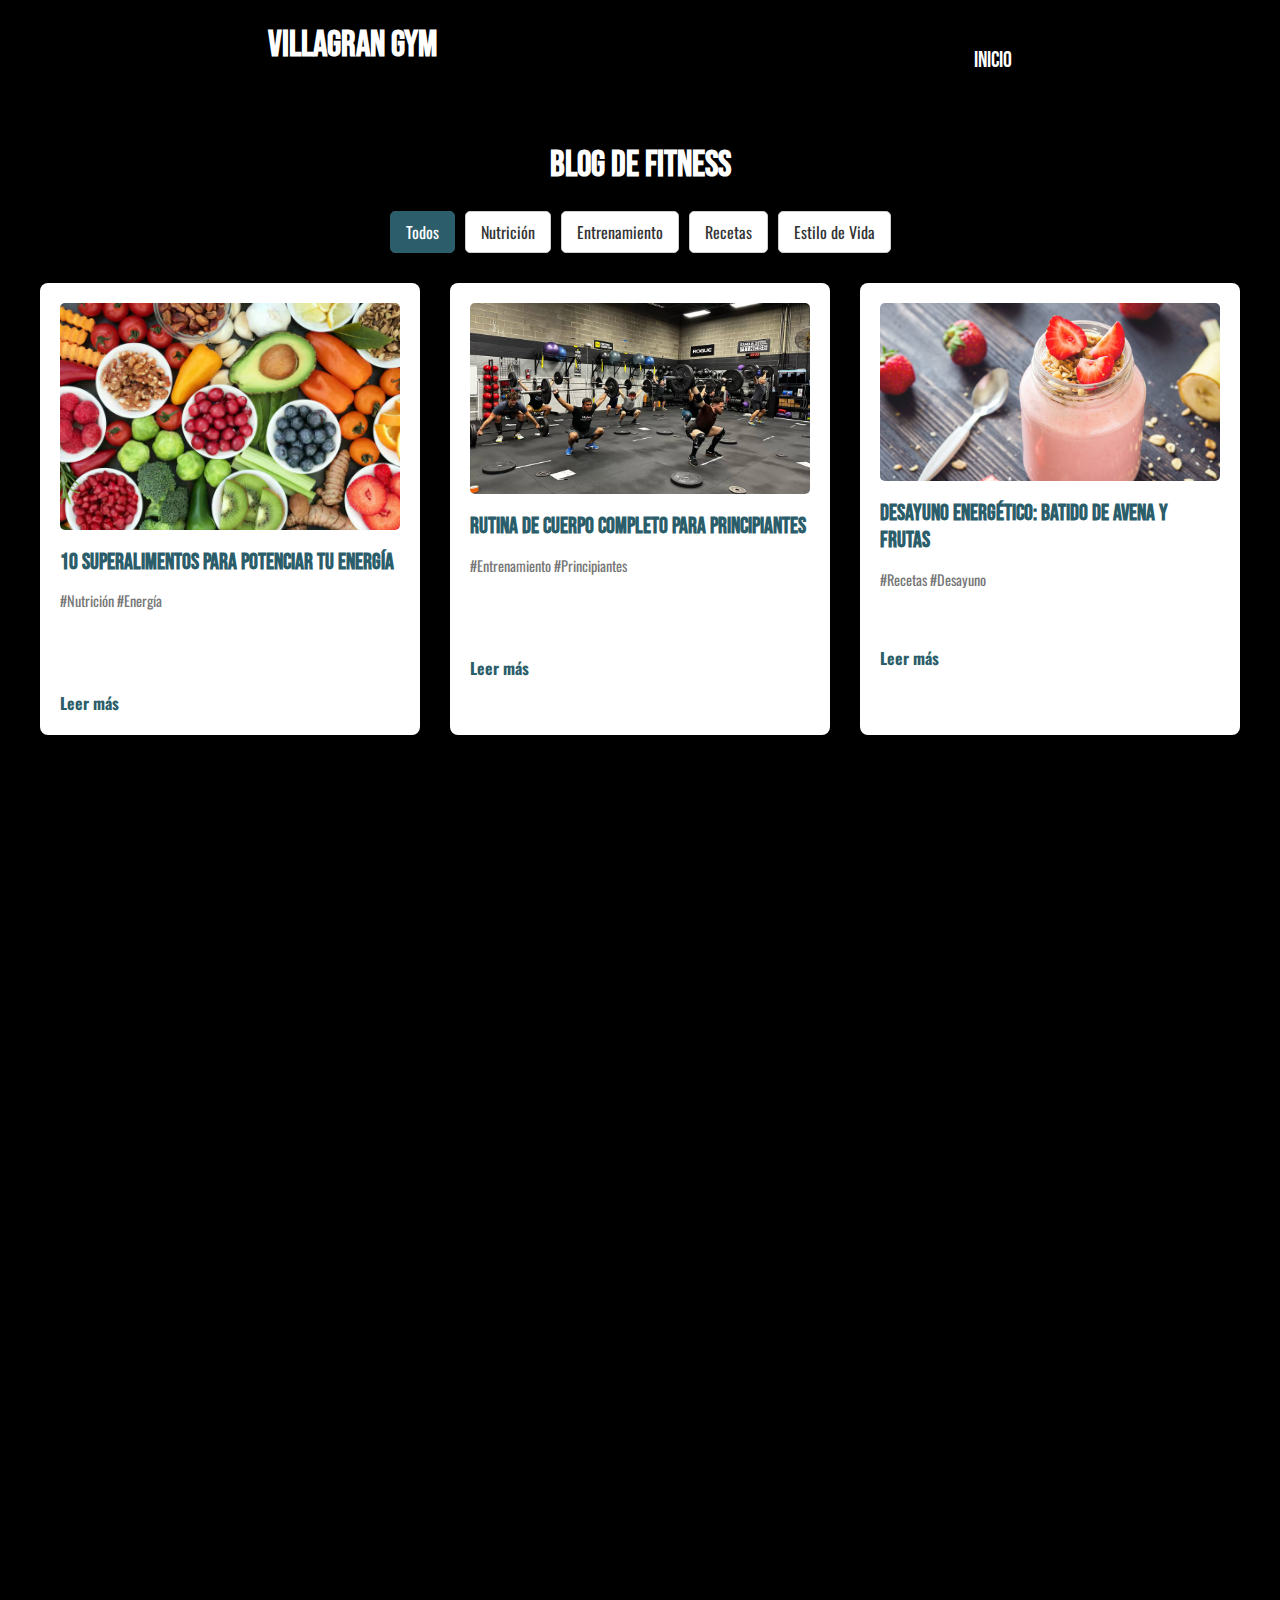
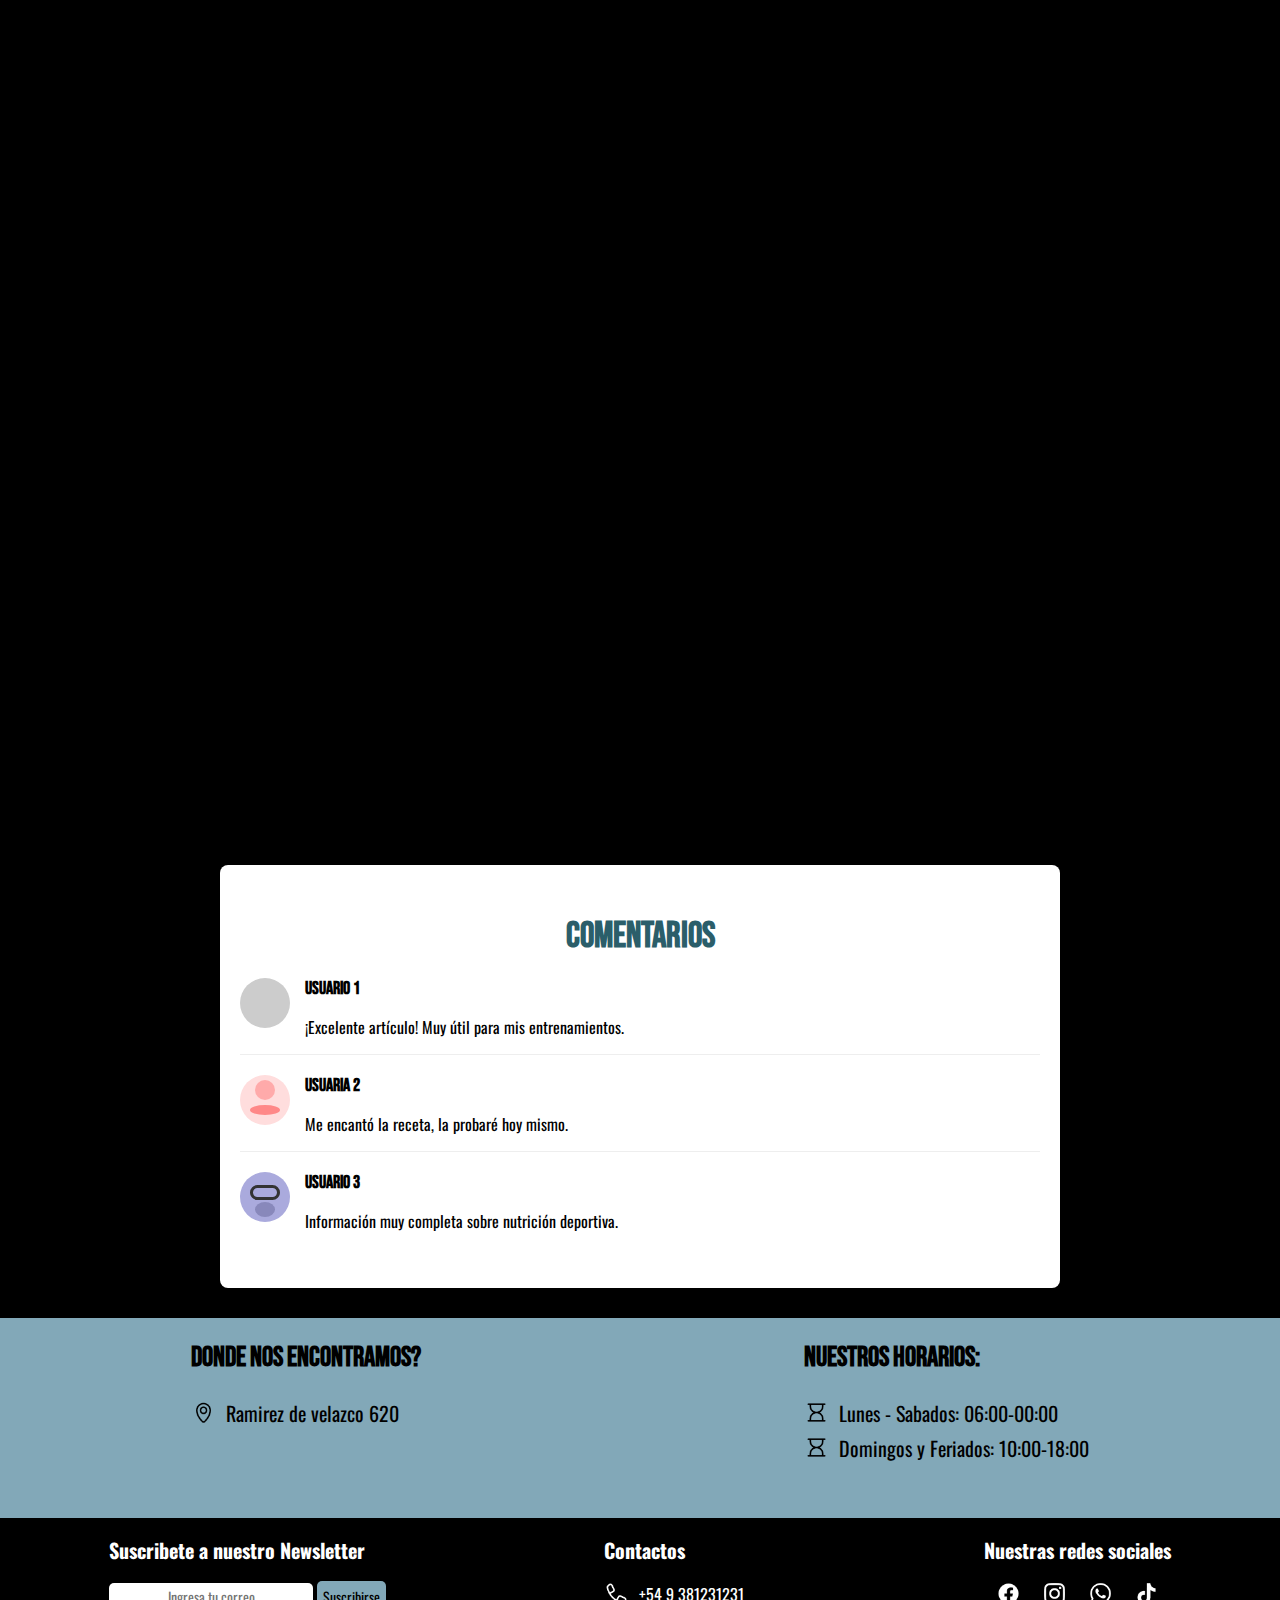
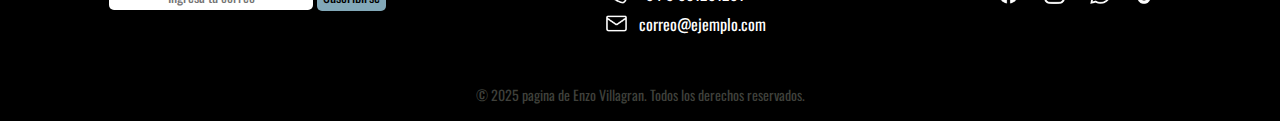
<file: blog.html>
<!DOCTYPE html>
<html lang="es">
    <head>
        <meta charset="UTF-8">
        <meta name="viewport" content="width=device-width, initial-scale=1.0">
        <title>Blog de Fitness</title>
        <link rel="stylesheet" href="resources/css/blog.css">
        <link rel="stylesheet" href="resources/css/variables-y-estandares.css">
        <link rel="preconnect" href="https://fonts.googleapis.com">
        <link rel="preconnect" href="https://fonts.gstatic.com" crossorigin>
        <link href="https://fonts.googleapis.com/css2?family=Bebas+Neue&family=Oswald&display=swap" rel="stylesheet">
        <script src="resources/js/blog.js"></script>
    </head>
    <body>
        
        <header>
            <section class="superior">
                <header>
                    <h1 class="titulo">VILLAGRAN GYM</h1> 
                </header>
                <nav>
                    <a class="subtitulo-menor navegacion" href="index.html">INICIO</a>
                </nav>
            </section>
            <h1 class="titulo">Blog de Fitness</h1>
            <div class="tags-categorias">
                <input type="radio" name="filtro" id="todos" checked>
                <label for="todos" class="minuscula-fuente-variable">Todos</label>

                <input type="radio" name="filtro" id="nutricion">
                <label for="nutricion" class="minuscula-fuente-variable">Nutrición</label>

                <input type="radio" name="filtro" id="entrenamiento">
                <label for="entrenamiento" class="minuscula-fuente-variable">Entrenamiento</label>

                <input type="radio" name="filtro" id="recetas">
                <label for="recetas" class="minuscula-fuente-variable">Recetas</label>

                <input type="radio" name="filtro" id="estilo-vida">
                <label for="estilo-vida" class="minuscula-fuente-variable">Estilo de Vida</label>
            </div>
        </header>
        <main class="blog-grid">
            <article class="articulo nutricion reveal">
                <img src="resources/images/super-alimentos.avif" alt="Consejos de Nutrición">
                <h3 class="subtitulo-menor">10 Superalimentos para Potenciar tu Energía</h3>
                <p class="tag minuscula-fuente-variable">#Nutrición #Energía</p>
                <p class="minuscula-fuente-variable">Descubre los mejores alimentos para mantenerte activo durante todo el día...</p>
                <a href="#" class="minuscula-fuente-variable">Leer más</a>
            </article>

            <article class="articulo entrenamiento reveal">
                <img src="resources/images/crossfit.webp" alt="Rutina de Entrenamiento">
                <h3 class="subtitulo-menor">Rutina de Cuerpo Completo para Principiantes</h3>
                <p class="tag minuscula-fuente-variable">#Entrenamiento #Principiantes</p>
                <p class="minuscula-fuente-variable">Una guía sencilla para comenzar tu viaje fitness con ejercicios efectivos...</p>
                <a href="#" class="minuscula-fuente-variable">Leer más</a>
            </article>

            <article class="articulo recetas reveal">
                <img src="resources/images/batido-avena.jpg" alt="Receta Saludable">
                <h3 class="subtitulo-menor">Desayuno Energético: Batido de Avena y Frutas</h3>
                <p class="tag minuscula-fuente-variable">#Recetas #Desayuno</p>
                <p class="minuscula-fuente-variable">Prepara un batido delicioso y nutritivo en solo minutos...</p>
                <a href="#" class="minuscula-fuente-variable">Leer más</a>
            </article>

            <article class="articulo estilo-vida reveal">
                <img src="resources/images/habitos-de-vida-saludable.jpg" alt="Consejos de Estilo de Vida">
                <h3 class="subtitulo-menor">5 Hábitos para un Estilo de Vida Saludable y Activo</h3>
                <p class="tag minuscula-fuente-variable">#EstiloDeVida #Salud</p>
                <p class="minuscula-fuente-variable">Incorpora estos simples hábitos en tu rutina diaria para mejorar tu bienestar...</p>
                <a href="#" class="minuscula-fuente-variable">Leer más</a>
            </article>

            <article class="articulo nutricion reveal">
                <img src="resources/images/mitos-nutricionales.jpg" alt="Mitos de Nutrición">
                <h3 class="subtitulo-menor">Mitos Comunes sobre la Nutrición Deportiva Desmentidos</h3>
                <p class="tag minuscula-fuente-variable">#Nutrición #Mitos</p>
                <p class="minuscula-fuente-variable">Aclara las confusiones más frecuentes sobre la alimentación para deportistas...</p>
                <a href="#" class="minuscula-fuente-variable">Leer más</a>
            </article>

            <article class="articulo entrenamiento reveal" style="grid-column: span 2;">
                <img src="resources/images/hiit.webp" alt="Entrenamiento Avanzado">
                <h3 class="subtitulo-menor">Entrenamiento de Alta Intensidad para Quemar Grasa</h3>
                <p class="tag minuscula-fuente-variable">#Entrenamiento #HIIT</p>
                <p class="minuscula-fuente-variable">Descubre una rutina HIIT efectiva para maximizar la quema de calorías y mejorar tu condición física...</p>
                <a href="#" class="minuscula-fuente-variable">Leer más</a>
            </article>

            <article class="articulo recetas reveal">
                <img src="resources/images/quinoa-verduras.jpg" alt="Cena Saludable">
                <h3 class="subtitulo-menor">Cena Ligera y Nutritiva: Ensalada de Quinoa y Vegetales</h3>
                <p class="tag minuscula-fuente-variable">#Recetas #Cena</p>
                <p class="minuscula-fuente-variable">Una opción deliciosa y fácil de preparar para una cena saludable...</p>
                <a href="#" class="minuscula-fuente-variable">Leer más</a>
            </article>

            <article class="articulo estilo-vida reveal">
                <img src="resources/images/descanso.jpg" alt="Bienestar Mental">
                <h3 class="subtitulo-menor">La Importancia del Descanso y la Recuperación Mental</h3>
                <p class="tag minuscula-fuente-variable">#EstiloDeVida #Bienestar</p>
                <p class="minuscula-fuente-variable">Aprende cómo el descanso adecuado influye en tu rendimiento físico y mental...</p>
                <a href="#" class="minuscula-fuente-variable">Leer más</a>
            </article>
        </main>
        <section class="comentarios">
            <h2 class="titulo">Comentarios</h2>
            <div class="comentario">
                <div class="avatar"></div>
                <div class="texto-comentario">
                    <h3 class="subtitulo">Usuario 1</h3>
                    <p class="minuscula-fuente-variable">¡Excelente artículo! Muy útil para mis entrenamientos.</p>
                </div>
            </div>
            <div class="comentario">
                <div class="avatar mujer"></div>
                <div class="texto-comentario">
                    <h3 class="subtitulo">Usuaria 2</h3>
                    <p class="minuscula-fuente-variable">Me encantó la receta, la probaré hoy mismo.</p>
                </div>
            </div>
            <div class="comentario">
                <div class="avatar hombre gafas"></div>
                <div class="texto-comentario">
                    <h3 class="subtitulo">Usuario 3</h3>
                    <p class="minuscula-fuente-variable">Información muy completa sobre nutrición deportiva.</p>
                </div>
            </div>
        </section>
        <div class="informacion">
            <div>
                <h2 class="subtitulo">Donde nos encontramos?</h2>
                <ul class="horarios-mapa">
                    <li class="minuscula-fuente-variable subtitulo-mapa"><img src="resources/icons/MapMarker5.png" alt="mapa" style="width: 25px;">Ramirez de velazco 620</li>
                </ul>
            </div>
            <div>
                <h2 class="subtitulo">Nuestros Horarios:</h2>
                <ul class="horarios-mapa">
                    <li class="minuscula-fuente-variable subtitulo-mapa"><img src="resources/icons/Hourglass.png" alt="reloj" style="width: 25px;">Lunes - Sabados: 06:00-00:00</li>
                    <li class="minuscula-fuente-variable subtitulo-mapa"><img src="resources/icons/Hourglass.png" alt="reloj" style="width: 25px;">Domingos y Feriados: 10:00-18:00</li>
                </ul>
            </div>
        </div> 
        <footer class="inferior">
                <div class="footer">
                    <div>
                        <h2 class="minuscula-fuente-variable subtitulo-footer">Suscribete a nuestro Newsletter</h2>
                            <form method="POST">
                                <input class="texto-pequenio" type="email" name="email" placeholder="Ingresa tu correo" required>
                                <button class="texto-pequenio" type="submit">Suscribirse</button>
                            </form>
                    </div>
                    <div>
                        <h2 class="minuscula-fuente-variable subtitulo-footer">Contactos</h2>
                        <ul class="contactos">
                            <li class="texto-normal"><img src="resources/icons/Telephone1.png" alt="telefono" style="width: 25px;">+54 9 381231231</li>
                            <li class="texto-normal"><img src="resources/icons/Envelope1.png" alt="email" style="width: 25px;">correo@ejemplo.com</li>
                        </ul>
                    </div>
                    <div>
                        <h2 class="minuscula-fuente-variable subtitulo-footer">Nuestras redes sociales</h2>
                        <ul class="redes-sociales">
                            <li><a href="#" aria-label="Link para ir a facebook"><img src="resources/icons/Facebook.png" alt="facebook" class="logo-red-social"></a></li>
                            <li><a href="#" aria-label="Link para ir a instagram"><img src="resources/icons/Instagram.png" alt="instagram" class="logo-red-social"></a></li>
                            <li><a href="#" aria-label="Link para ir a whatsapp"><img src="resources/icons/Whatsapp.png" alt="whatsapp" class="logo-red-social"></a></li>
                            <li><a href="#" aria-label="Link para ir a tiktok"><img src="resources/icons/Tiktok.png" alt="tiktok" class="logo-red-social"></a></li>
                        </ul>
                    </div>
                </div>
                <div class="footer-legal">
                    <p class="texto-pequenio">&copy; 2025 pagina de Enzo Villagran. Todos los derechos reservados.</p>
                </div>  
        </footer>
    </body>
</html>
</file>
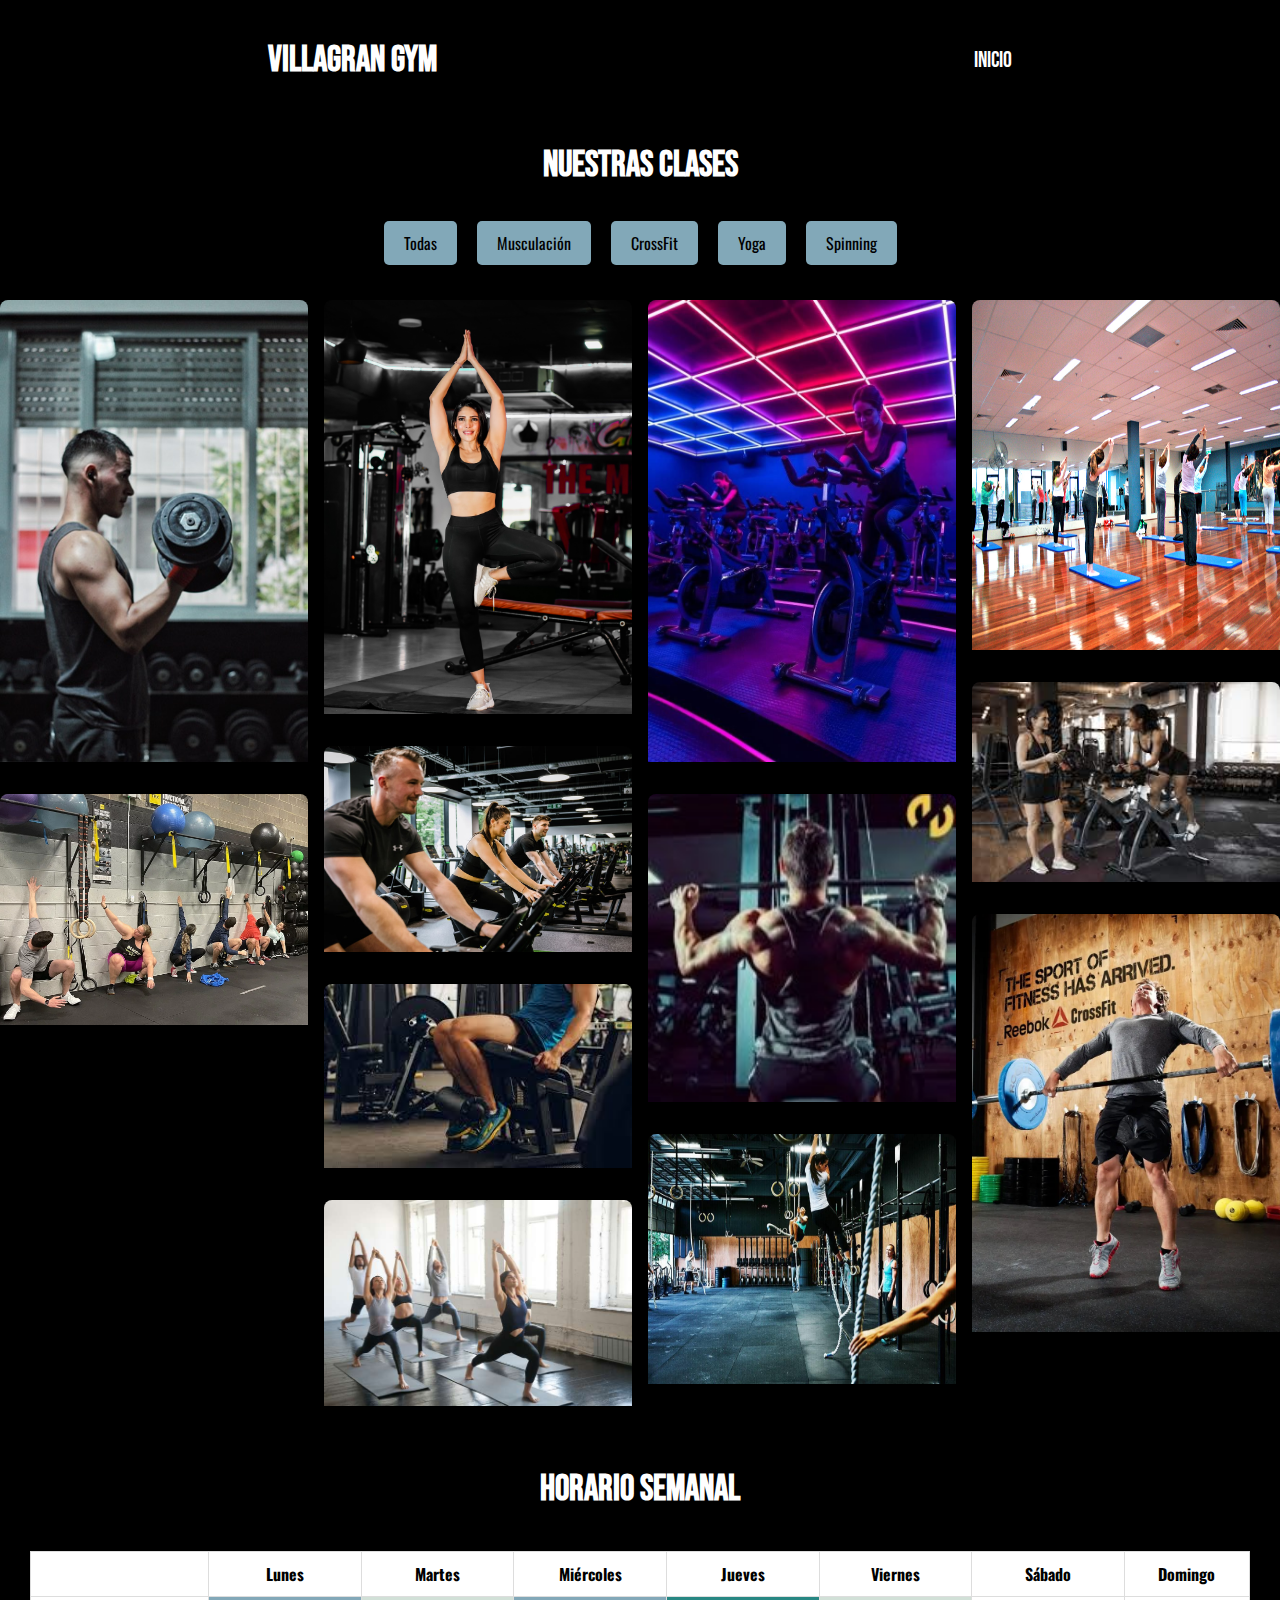
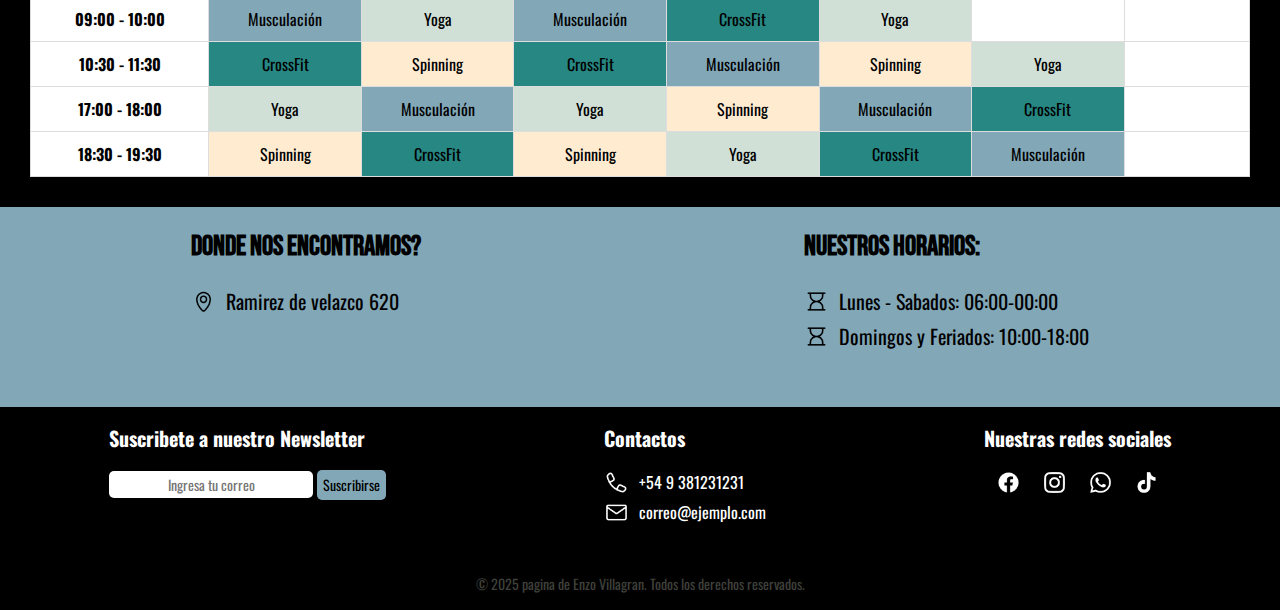
<file: clases.html>
<!DOCTYPE html>
<html lang="es">
<head>
    <meta charset="UTF-8">
    <meta name="viewport" content="width=device-width, initial-scale=1.0">
    <link rel="stylesheet" href="resources/css/clases.css">
    <link rel="stylesheet" href="resources/css/variables-y-estandares.css">
    <link rel="preconnect" href="https://fonts.googleapis.com">
    <link rel="preconnect" href="https://fonts.gstatic.com" crossorigin>
    <link href="https://fonts.googleapis.com/css2?family=Bebas+Neue&family=Oswald&display=swap" rel="stylesheet">
    <title>Clases</title>
</head>
<body>
    <section class="superior">
        <header>
            <h1 class="titulo">VILLAGRAN GYM</h1> 
        </header>
        <nav>
            <a class="subtitulo-menor" href="index.html">INICIO</a>
        </nav>
    </section>
    <section class="principal-clases">
        <main>
            <h1 class="titulo">Nuestras Clases</h1>
            <input type="radio" name="categorias" id="todos" value="todos" checked>
            <input type="radio" name="categorias" id="musculacion" value="musculacion">
            <input type="radio" name="categorias" id="crossfit" value="crossfit">
            <input type="radio" name="categorias" id="yoga" value="yoga">
            <input type="radio" name="categorias" id="spinning" value="spinning">
            
            <div class="container-categoria texto-normal">
                <label for="todos">Todas</label>
                <label for="musculacion">Musculación</label>
                <label for="crossfit">CrossFit</label>    
                <label for="yoga">Yoga</label>
                <label for="spinning">Spinning</label>
            </div>
            <div class="galeria-masonry">
                <div class="clase-card" data-categoria="musculacion">
                    <img src="resources/images/clase-musculacion-1.jpeg" alt="Clase de Musculación">
                    <div class="overlay">
                        <h3 class="subtitulo-menor">Musculación Avanzada</h3>
                        <p class="texto-normal">Enfocada en fuerza y desarrollo muscular.</p>
                    </div>
                </div>
                <div class="clase-card" data-categoria="crossfit">
                    <img src="resources/images/clase-crossfit-1.webp" alt="Clase de CrossFit">
                    <div class="overlay">
                        <h3 class="subtitulo-menor">CrossFit Nivel 1</h3>
                        <p class="texto-normal">Entrenamiento funcional de alta intensidad.</p>
                    </div>
                </div>
                <div class="clase-card" data-categoria="yoga">
                    <img src="resources/images/clase-yoga-1.jpg" alt="Clase de Yoga">
                    <div class="overlay">
                        <h3 class="subtitulo-menor">Hatha Yoga</h3>
                        <p class="texto-normal">Posturas básicas y respiración consciente.</p>
                    </div>
                </div>
                <div class="clase-card" data-categoria="spinning">
                    <img src="resources/images/clase-spinning-1.jpg" alt="Clase de Spinning">
                    <div class="overlay">
                        <h3 class="subtitulo-menor">Spinning Intermedio</h3>
                        <p class="texto-normal">Rutinas dinámicas sobre bicicleta estática.</p>
                    </div>
                </div>
                <div class="clase-card" data-categoria="musculacion">
                    <img src="resources/images/clase-musculacion-2.jpg" alt="Clase de Musculación">
                    <div class="overlay">
                        <h3 class="subtitulo-menor">Técnica de Levantamiento</h3>
                        <p class="texto-normal">Aprendizaje y mejora de la técnica.</p>
                    </div>
                </div>
            
                <div class="clase-card" data-categoria="yoga">
                    <img src="resources/images/clase-yoga-2.jpg" alt="Clase de Yoga">
                    <div class="overlay">
                        <h3 class="subtitulo-menor">Vinyasa Flow</h3>
                        <p class="texto-normal">Secuencias fluidas y dinámicas.</p>
                    </div>
                </div>
                <div class="clase-card" data-categoria="spinning">
                    <img src="resources/images/clase-spinning-2.jpg" alt="Clase de Spinning">
                    <div class="overlay">
                        <h3 class="subtitulo-menor">Spinning Endurance</h3>
                        <p class="texto-normal">Clase enfocada en la resistencia cardiovascular.</p>
                    </div>
                </div>
                <div class="clase-card" data-categoria="musculacion">
                    <img src="resources/images/clase-musculacion-3.jpg" alt="Clase de Musculación" >
                    <div class="overlay">
                        <h3 class="subtitulo-menor">Full Body Muscular</h3>
                        <p class="texto-normal">Entrenamiento completo para todos los grupos musculares.</p>
                    </div>
                </div>
                
                <div class="clase-card" data-categoria="crossfit">
                    <img src="resources/images/clase-crossfit-3.jpg" alt="Clase de CrossFit" style="height: 250px;">
                    <div class="overlay">
                        <h3 class="subtitulo-menor">CrossFit Fundamentos</h3>
                        <p class="texto-normal">Introducción a los movimientos básicos.</p>
                    </div>
                </div>
                <div class="clase-card" data-categoria="yoga">
                    <img src="resources/images/clase-yoga-3.jpg" alt="Clase de Yoga" style="height: 350px;">
                    <div class="overlay">
                        <h3 class="subtitulo-menor">Restorative Yoga</h3>
                        <p class="texto-normal">Posturas suaves para la relajación profunda.</p>
                    </div>
                </div>
                <div class="clase-card" data-categoria="spinning">
                    <img src="resources/images/clase-spinning-3.jpg" alt="Clase de Spinning" style="height: 200px;">
                    <div class="overlay">
                        <h3 class="subtitulo-menor">Spinning HIIT</h3>
                        <p class="texto-normal">Entrenamiento de intervalos de alta intensidad.</p>
                    </div>
                </div>
                <div class="clase-card" data-categoria="crossfit">
                    <img src="resources/images/clase-crossfit-23.jpg" alt="Clase de CrossFit">
                    <div class="overlay">
                        <h3 class="subtitulo-menor">CrossFit Games Prep</h3>
                        <p class="texto-normal">Entrenamiento avanzado para competición.</p>
                    </div>
                </div>
            </div>
        </main>
    </section>
    <section class="horarios">
        <h2 class="titulo">Horario Semanal</h2>
        <div class="tabla-container texto-normal">
            <table>
                <thead>
                    <tr>
                        <th></th>
                        <th>Lunes</th>
                        <th>Martes</th>
                        <th>Miércoles</th>
                        <th>Jueves</th>
                        <th>Viernes</th>
                        <th>Sábado</th>
                        <th>Domingo</th>
                    </tr>
                </thead>
                <tbody>
                    <tr>
                        <th>09:00 - 10:00</th>
                        <td class="musculacion">Musculación</td>
                        <td class="yoga">Yoga</td>
                        <td class="musculacion">Musculación</td>
                        <td class="crossfit">CrossFit</td>
                        <td class="yoga">Yoga</td>
                        <td class="ninguna"></td>
                        <td class="ninguna"></td>
                    </tr>
                    <tr>
                        <th>10:30 - 11:30</th>
                        <td class="crossfit">CrossFit</td>
                        <td class="spinning">Spinning</td>
                        <td class="crossfit">CrossFit</td>
                        <td class="musculacion">Musculación</td>
                        <td class="spinning">Spinning</td>
                        <td class="yoga">Yoga</td>
                        <td class="ninguna"></td>
                    </tr>
                    <tr>
                        <th>17:00 - 18:00</th>
                        <td class="yoga">Yoga</td>
                        <td class="musculacion">Musculación</td>
                        <td class="yoga">Yoga</td>
                        <td class="spinning">Spinning</td>
                        <td class="musculacion">Musculación</td>
                        <td class="crossfit">CrossFit</td>
                        <td class="ninguna"></td>
                    </tr>
                    <tr>
                        <th>18:30 - 19:30</th>
                        <td class="spinning">Spinning</td>
                        <td class="crossfit">CrossFit</td>
                        <td class="spinning">Spinning</td>
                        <td class="yoga">Yoga</td>
                        <td class="crossfit">CrossFit</td>
                        <td class="musculacion">Musculación</td>
                        <td class="ninguna"></td>
                    </tr>
                </tbody>
            </table>
        </div>
    </section>
    <div class="informacion">
        <div>
            <h2 class="subtitulo">Donde nos encontramos?</h2>
            <ul class="horarios-mapa">
                <li class="minuscula-fuente-variable subtitulo-mapa"><img src="resources/icons/MapMarker5.png" alt="mapa" style="width: 25px;">Ramirez de velazco 620</li>
            </ul>
        </div>
        <div>
            <h2 class="subtitulo">Nuestros Horarios:</h2>
            <ul class="horarios-mapa">
                <li class="minuscula-fuente-variable subtitulo-mapa"><img src="resources/icons/Hourglass.png" alt="reloj" style="width: 25px;">Lunes - Sabados: 06:00-00:00</li>
                <li class="minuscula-fuente-variable subtitulo-mapa"><img src="resources/icons/Hourglass.png" alt="reloj" style="width: 25px;">Domingos y Feriados: 10:00-18:00</li>
            </ul>
        </div>
    </div>    
    <section class="inferior">
        <footer class="footer">
            <div>
                <h2 class="minuscula-fuente-variable subtitulo-footer">Suscribete a nuestro Newsletter</h2>
                    <form method="POST">
                        <input class="texto-pequenio" type="email" name="email" placeholder="Ingresa tu correo" required>
                        <button class="texto-pequenio" type="submit">Suscribirse</button>
                    </form>
            </div>
            <div>
                <h2 class="minuscula-fuente-variable subtitulo-footer">Contactos</h2>
                <ul class="contactos">
                    <li class="texto-normal"><img src="resources/icons/Telephone1.png" alt="telefono" style="width: 25px;">+54 9 381231231</li>
                    <li class="texto-normal"><img src="resources/icons/Envelope1.png" alt="email" style="width: 25px;">correo@ejemplo.com</li>
                </ul>
            </div>
            <div>
                <h2 class="minuscula-fuente-variable subtitulo-footer">Nuestras redes sociales</h2>
                <ul class="redes-sociales">
                    <li><a href="#" aria-label="Link para ir a facebook"><img src="resources/icons/Facebook.png" alt="facebook" class="logo-red-social"></a></li>
                    <li><a href="#" aria-label="Link para ir a instagram"><img src="resources/icons/Instagram.png" alt="instagram" class="logo-red-social"></a></li>
                    <li><a href="#" aria-label="Link para ir a whatsapp"><img src="resources/icons/Whatsapp.png" alt="whatsapp" class="logo-red-social"></a></li>
                    <li><a href="#" aria-label="Link para ir a tiktok"><img src="resources/icons/Tiktok.png" alt="tiktok" class="logo-red-social"></a></li>
                </ul>
            </div>
        </footer>
        <div class="footer-legal">
            <p class="texto-pequenio">&copy; 2025 pagina de Enzo Villagran. Todos los derechos reservados.</p>
        </div>  
</section>
</body>
</html>
</file>
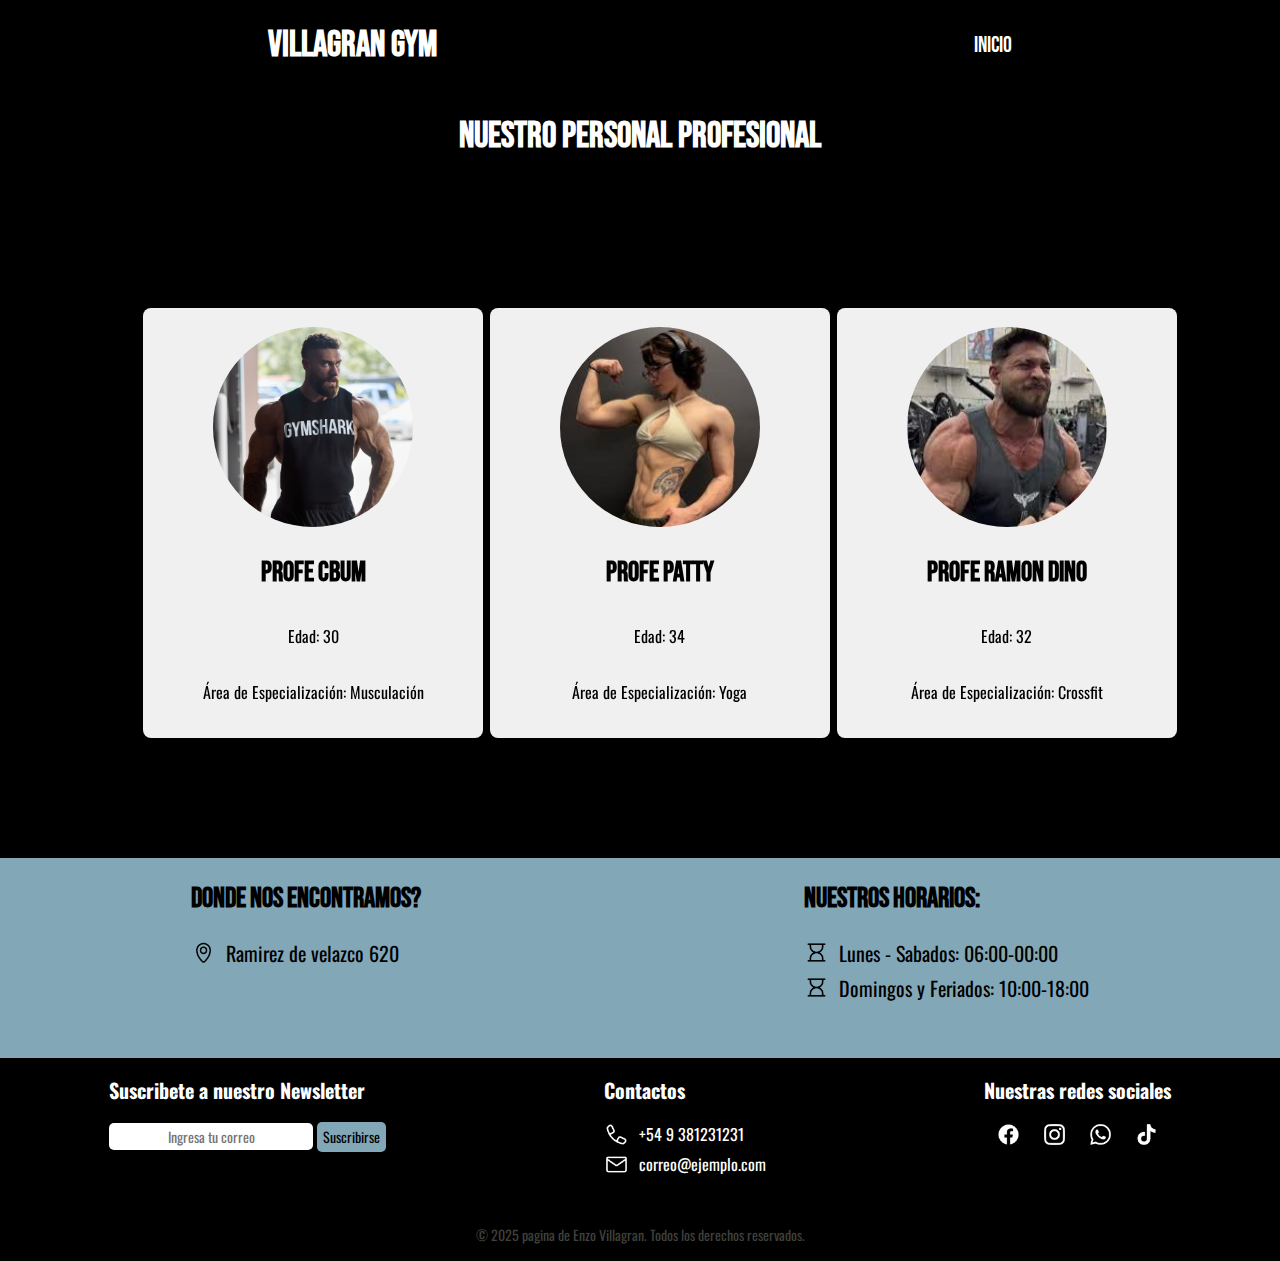
<file: entrenadores.html>
<!DOCTYPE html>
<html lang="es">

<head>
    <meta charset="UTF-8">
    <meta name="viewport" content="width=device-width, initial-scale=1.0">
    <link rel="stylesheet" href="resources/css/entrenadores.css">
    <link rel="stylesheet" href="resources/css/variables-y-estandares.css">
    <link rel="preconnect" href="https://fonts.googleapis.com">
    <link rel="preconnect" href="https://fonts.gstatic.com" crossorigin>
    <link href="https://fonts.googleapis.com/css2?family=Bebas+Neue&family=Oswald&display=swap" rel="stylesheet">
    <title>Entrenadores</title>
</head>

<body>
    <header class="superior">
        <h1 class="titulo">VILLAGRAN GYM</h1>
        <nav>
            <a class="subtitulo-menor" href="index.html">INICIO</a>
        </nav>
    </header>
    <h1 class="titulo profesionales">NUESTRO PERSONAL PROFESIONAL</h1>
    <main class="entrenadores-container">
        <div class="card">
            <div class="card-face card-face-front entrenador">
                <img src="resources/images/profe-cbum-c.jpg" alt="entrenador 1" class="perfil-entrenador">
                <h1 class="subtitulo">Profe Cbum</h1>
                <p class="texto-normal">Edad: 30</p>
                <p class="texto-normal">Área de Especialización: Musculación</p>
            </div>
            <div class="card-face card-face-back">
                <h2 class="subtitulo">Habilidades</h2>
                <div class="habilidad texto-normal">Experiencia
                    <div class="barra-contenedor">
                        <div class="barra" style="width: 100%;">100%</div>
                    </div>
                </div>
                <div class="habilidad texto-normal">Condición Física
                    <div class="barra-contenedor">
                        <div class="barra" style="width: 90%;">90%</div>
                    </div>
                </div>
                <div class="rating">
                    <div class="star-rating">
                        <span class="star filled">★</span>
                        <span class="star filled">★</span>
                        <span class="star filled">★</span>
                        <span class="star filled">★</span>
                        <span class="star filled">★</span>
                    </div>
                </div>

            </div>
        </div>
        <div class="card">
            <div class="card-face card-face-front entrenador">
                <img src="resources/images/profe-patty.jpg" alt="entrenador 2" class="perfil-entrenador">
                <h1 class="subtitulo">Profe Patty</h1>
                <p class="texto-normal">Edad: 34</p>
                <p class="texto-normal">Área de Especialización: Yoga</p>
            </div>
            <div class="card-face card-face-back">
                <h2 class="subtitulo">Habilidades</h2>
                <div class="habilidad texto-normal">Estrategia
                    <div class="barra-contenedor">
                        <div class="barra" style="width: 85%;">85%</div>
                    </div>
                </div>
                <div class="habilidad texto-normal">Motivación
                    <div class="barra-contenedor">
                        <div class="barra" style="width: 95%;">95%</div>
                    </div>
                </div>
                <div class="rating">
                    <div class="star-rating">
                        <span class="star filled">★</span>
                        <span class="star filled">★</span>
                        <span class="star filled">★</span>
                        <span class="star filled">★</span>
                        <span class="star">★</span>
                    </div>
                </div>
            </div>
        </div>
        <div class="card">
            <div class="card-face card-face-front entrenador">
                <img src="resources/images/profe-ramon.jpg" alt="entrenador 3" class="perfil-entrenador">
                <h1 class="subtitulo">Profe Ramon Dino</h1>
                <p class="texto-normal">Edad: 32</p>
                <p class="texto-normal">Área de Especialización: Crossfit</p>
            </div>
            <div class="card-face card-face-back">
                <h2 class="subtitulo">Habilidades</h2>
                <div class="habilidad texto-normal">Técnica
                    <div class="barra-contenedor">
                        <div class="barra" style="width: 88%;">88%</div>
                    </div>
                </div>
                <div class="habilidad texto-normal">Resistencia
                    <div class="barra-contenedor">
                        <div class="barra" style="width: 92%;">92%</div>
                    </div>
                </div>
                <div class="rating">
                    <div class="star-rating">
                        <span class="star filled">★</span>
                        <span class="star filled">★</span>
                        <span class="star filled">★</span>
                        <span class="star filled">★</span>
                        <span class="star">★</span>
                    </div>
                </div>
            </div>
        </div>
    </main>
    <div class="informacion">
        <div>
            <h2 class="subtitulo">Donde nos encontramos?</h2>
            <ul class="horarios-mapa">
                <li class="minuscula-fuente-variable subtitulo-mapa"><img src="resources/icons/MapMarker5.png" alt="mapa" style="width: 25px;">Ramirez de velazco 620</li>
            </ul>
        </div>
        <div>
            <h2 class="subtitulo">Nuestros Horarios:</h2>
            <ul class="horarios-mapa">
                <li class="minuscula-fuente-variable subtitulo-mapa"><img src="resources/icons/Hourglass.png" alt="reloj" style="width: 25px;">Lunes - Sabados: 06:00-00:00</li>
                <li class="minuscula-fuente-variable subtitulo-mapa"><img src="resources/icons/Hourglass.png" alt="reloj" style="width: 25px;">Domingos y Feriados: 10:00-18:00</li>
            </ul>
        </div>
    </div> 
    <footer class="inferior">
        <div class="footer">
            <div>
                <h2 class="minuscula-fuente-variable subtitulo-footer">Suscribete a nuestro Newsletter</h2>
                <form method="POST">
                    <input class="texto-pequenio" type="email" name="email" placeholder="Ingresa tu correo" required>
                    <button class="texto-pequenio" type="submit">Suscribirse</button>
                </form>
            </div>
            <div>
                <h2 class="minuscula-fuente-variable subtitulo-footer">Contactos</h2>
                <ul class="contactos">
                    <li class="texto-normal"><img src="resources/icons/Telephone1.png" alt="telefono"
                            style="width: 25px;">+54 9 381231231</li>
                    <li class="texto-normal"><img src="resources/icons/Envelope1.png" alt="email"
                            style="width: 25px;">correo@ejemplo.com</li>
                </ul>
            </div>
            <div>
                <h2 class="minuscula-fuente-variable subtitulo-footer">Nuestras redes sociales</h2>
                <ul class="redes-sociales">
                    <li><a href="#" aria-label="Link para ir a facebook"><img src="resources/icons/Facebook.png"
                                alt="facebook" class="logo-red-social"></a></li>
                    <li><a href="#" aria-label="Link para ir a instagram"><img src="resources/icons/Instagram.png"
                                alt="instagram" class="logo-red-social"></a></li>
                    <li><a href="#" aria-label="Link para ir a whatsapp"><img src="resources/icons/Whatsapp.png"
                                alt="whatsapp" class="logo-red-social"></a></li>
                    <li><a href="#" aria-label="Link para ir a tiktok"><img src="resources/icons/Tiktok.png"
                                alt="tiktok" class="logo-red-social"></a></li>
                </ul>
            </div>
        </div>
        <div class="footer-legal">
            <p class="texto-pequenio">&copy; 2025 pagina de Enzo Villagran. Todos los derechos reservados.</p>
        </div>
    </footer>
</body>

</html>
</file>
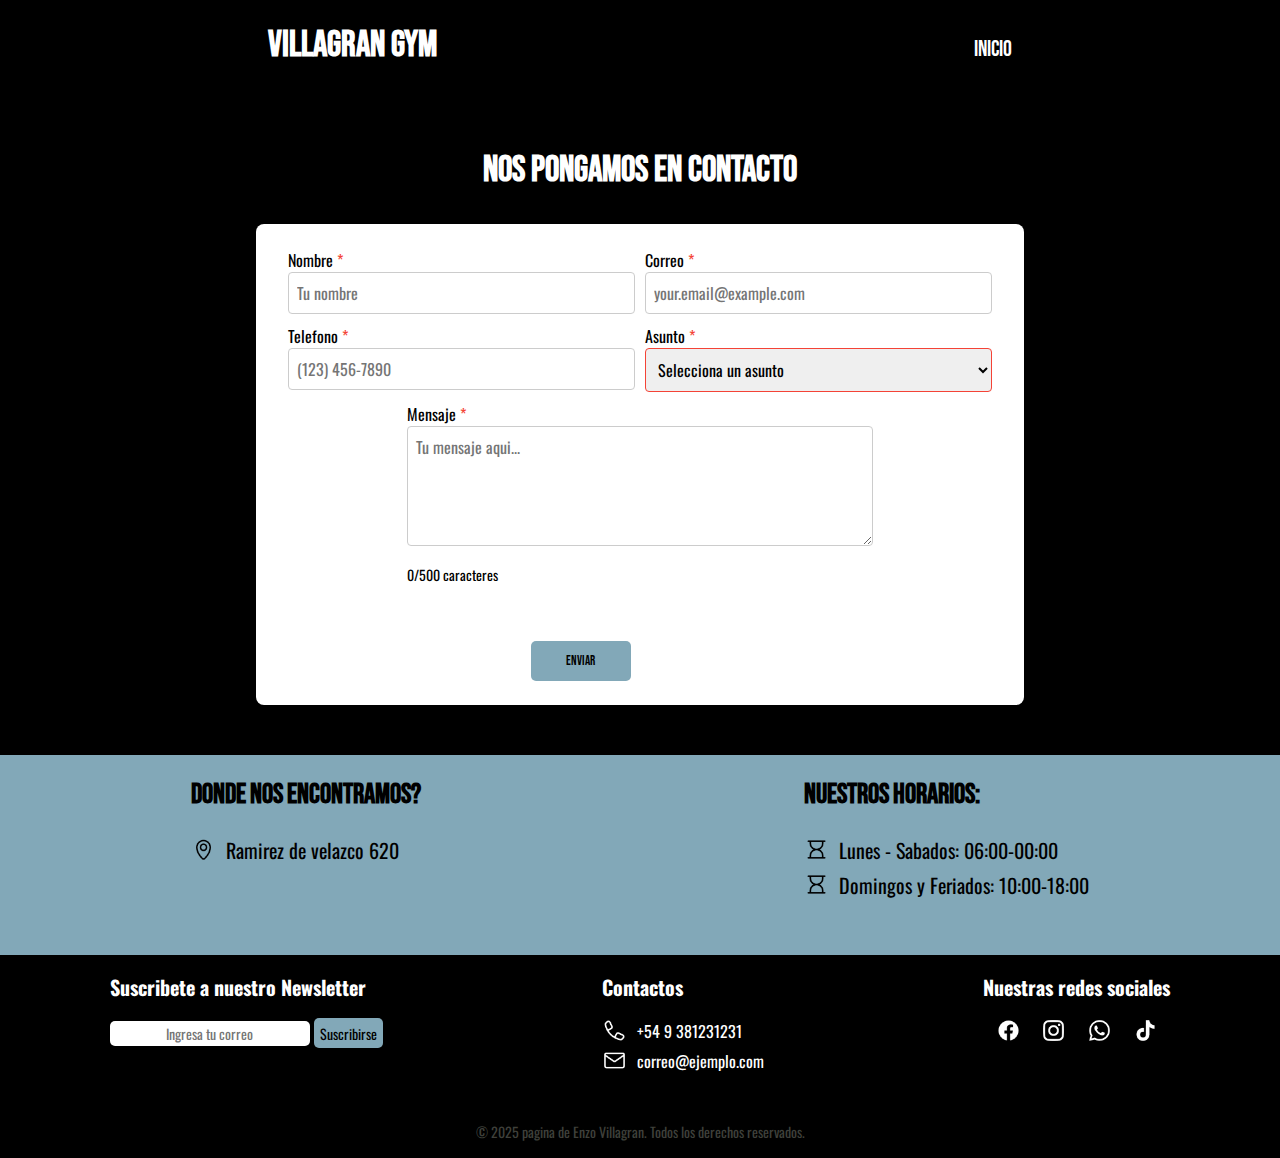
<file: formulario.html>
<!DOCTYPE html>
<html lang="en">
<head>
    <meta charset="UTF-8">
    <meta name="viewport" content="width=device-width, initial-scale=1.0">
    <link rel="stylesheet" href="resources/css/formulario.css">
    <link rel="stylesheet" href="resources/css/variables-y-estandares.css">
    <link rel="preconnect" href="https://fonts.googleapis.com">
    <link rel="preconnect" href="https://fonts.gstatic.com" crossorigin>
    <link href="https://fonts.googleapis.com/css2?family=Bebas+Neue&family=Oswald&display=swap" rel="stylesheet">
    <title>Contactanos</title>
</head>
<body>
    <header class="superior">
        <h1 class="titulo">VILLAGRAN GYM</h1>
        <nav>
            <a class="subtitulo-menor" href="index.html">INICIO</a>
        </nav>
    </header>
    <main class="container">
        <h1 class="titulo">Nos pongamos en contacto</h1>
        <form id="contactForm" class="formulario" novalidate>
            <div class="formulario-grid">
                <div class="elemento-nombre"> 
                    <div class="grupo">
                        <label for="nombre" class="form-label minuscula-fuente-variable">Nombre <span style="color: #F44336;">*</span></label>
                        <input type="text" id="nombre" name="nombre" class="form-input" required placeholder="Tu nombre" pattern="^[A-Za-z ]{2,50}$" />
                    </div>
                </div>
                <div class="elemento-email">
                    <div class="grupo">
                        <label for="email" class="form-label minuscula-fuente-variable">Correo <span style="color: #F44336;">*</span></label>
                        <input type="mail" id="email" name="email" class="form-input" required placeholder="your.email@example.com" />
                    </div>
                </div>
                <div class="elemento-telefono">
                    <div class="grupo">
                        <label for="phone" class="form-label minuscula-fuente-variable">Telefono <span style="color: #F44336;">*</span></label>
                        <input type="tel" id="phone" name="phone" class="form-input" required placeholder="(123) 456-7890"pattern="^[\d\+\-\(\) ]{7,20}$" />
                    </div>
                </div>
                <div class="elemento-asunto">
                    <div class="grupo">
                        <label for="subject" class="form-label minuscula-fuente-variable">
                            Asunto <span style="color: #F44336;">*</span>
                        </label>
                        <select id="subject" name="subject" class="form-select" required>
                            <option value="" disabled selected>Selecciona un asunto</option>
                            <option value="general">Consulta general</option>
                            <option value="soporte">Apoyo técnico</option>
                            <option value="consulta-especifica">Pregunta especifica</option>
                            <option value="otro">Otro</option>
                        </select>
                    </div>
                </div>
                <div class="elemento-mensaje">
                    <div class="grupo">
                        <label for="message" class="form-label minuscula-fuente-variable">Mensaje <span style="color: #F44336;">*</span></label>
                        <textarea id="message" name="message" class="form-textarea" required placeholder="Tu mensaje aqui..." minlength="10" maxlength="500"></textarea>
                        <p class="texto-pequenio">
                            <span id="charCount">0</span>/500 caracteres
                        </p>
                    </div>
                </div>
                <div class="elemento-boton">
                    <div class="btn-container">
                        <button type="submit" id="submitButton" class="btn mayuscula-fuente-variable">
                            Enviar
                        </button>
                        <button type="submit" id="submittingButton" class="btn mayuscula-fuente-variable" style="display: none;"
                            disabled>
                            <span class="spinner"></span>
                            Enviando...
                        </button>
                    </div>
                </div>
            </div>
        </form>
        <div id="confirmationModal" class="modal">
            <div class="modal-content">
                <button id="modalClose" class="modal-close">&times;</button>
                <div class="modal-body">
                    <div class="success-icon"></div>
                    <h3 class="subtitulo-menor" style="margin-bottom: 8px;">Muchas gracias!</h3>
                    <p class="texto-normal" style="color: #666;">Tu mensaje se envió exitosamente!</p>
                    <button id="modalCloseButton" class="btn mayuscula-fuente-variable"
                        style="margin-top: 24px;">Cerrar</button>
                </div>
            </div>
        </div>
    </main>
    <div class="informacion">
        <div>
            <h2 class="subtitulo">Donde nos encontramos?</h2>
            <ul class="horarios-mapa">
                <li class="minuscula-fuente-variable subtitulo-mapa"><img src="resources/icons/MapMarker5.png" alt="mapa" style="width: 25px;">Ramirez de velazco 620</li>
            </ul>
        </div>
        <div>
            <h2 class="subtitulo">Nuestros Horarios:</h2>
            <ul class="horarios-mapa">
                <li class="minuscula-fuente-variable subtitulo-mapa"><img src="resources/icons/Hourglass.png" alt="reloj" style="width: 25px;">Lunes - Sabados: 06:00-00:00</li>
                <li class="minuscula-fuente-variable subtitulo-mapa"><img src="resources/icons/Hourglass.png" alt="reloj" style="width: 25px;">Domingos y Feriados: 10:00-18:00</li>
            </ul>
        </div>
    </div> 
    <footer class="inferior">
        <div class="footer">
            <div>
                <h2 class="minuscula-fuente-variable subtitulo-footer">Suscribete a nuestro Newsletter</h2>
                <form method="POST">
                    <input class="texto-pequenio" type="email" name="email" placeholder="Ingresa tu correo" required>
                    <button class="texto-pequenio" type="submit">Suscribirse</button>
                </form>
            </div>
            <div>
                <h2 class="minuscula-fuente-variable subtitulo-footer">Contactos</h2>
                <ul class="contactos">
                    <li class="texto-normal"><img src="resources/icons/Telephone1.png" alt="telefono"
                            style="width: 25px;">+54 9 381231231</li>
                    <li class="texto-normal"><img src="resources/icons/Envelope1.png" alt="email"
                            style="width: 25px;">correo@ejemplo.com</li>
                </ul>
            </div>
            <div>
                <h2 class="minuscula-fuente-variable subtitulo-footer">Nuestras redes sociales</h2>
                <ul class="redes-sociales">
                    <li><a href="#" aria-label="Link para ir a facebook"><img src="resources/icons/Facebook.png"
                                alt="facebook" class="logo-red-social"></a></li>
                    <li><a href="#" aria-label="Link para ir a instagram"><img src="resources/icons/Instagram.png"
                                alt="instagram" class="logo-red-social"></a></li>
                    <li><a href="#" aria-label="Link para ir a whatsapp"><img src="resources/icons/Whatsapp.png"
                                alt="whatsapp" class="logo-red-social"></a></li>
                    <li><a href="#" aria-label="Link para ir a tiktok"><img src="resources/icons/Tiktok.png"
                                alt="tiktok" class="logo-red-social"></a></li>
                </ul>
            </div>
        </div>
        <div class="footer-legal">
            <p class="texto-pequenio">&copy; 2025 pagina de Enzo Villagran. Todos los derechos reservados.</p>
        </div>
    </footer>
</body>
<script src="resources/js/formulario.js"></script>
</html>
</file>
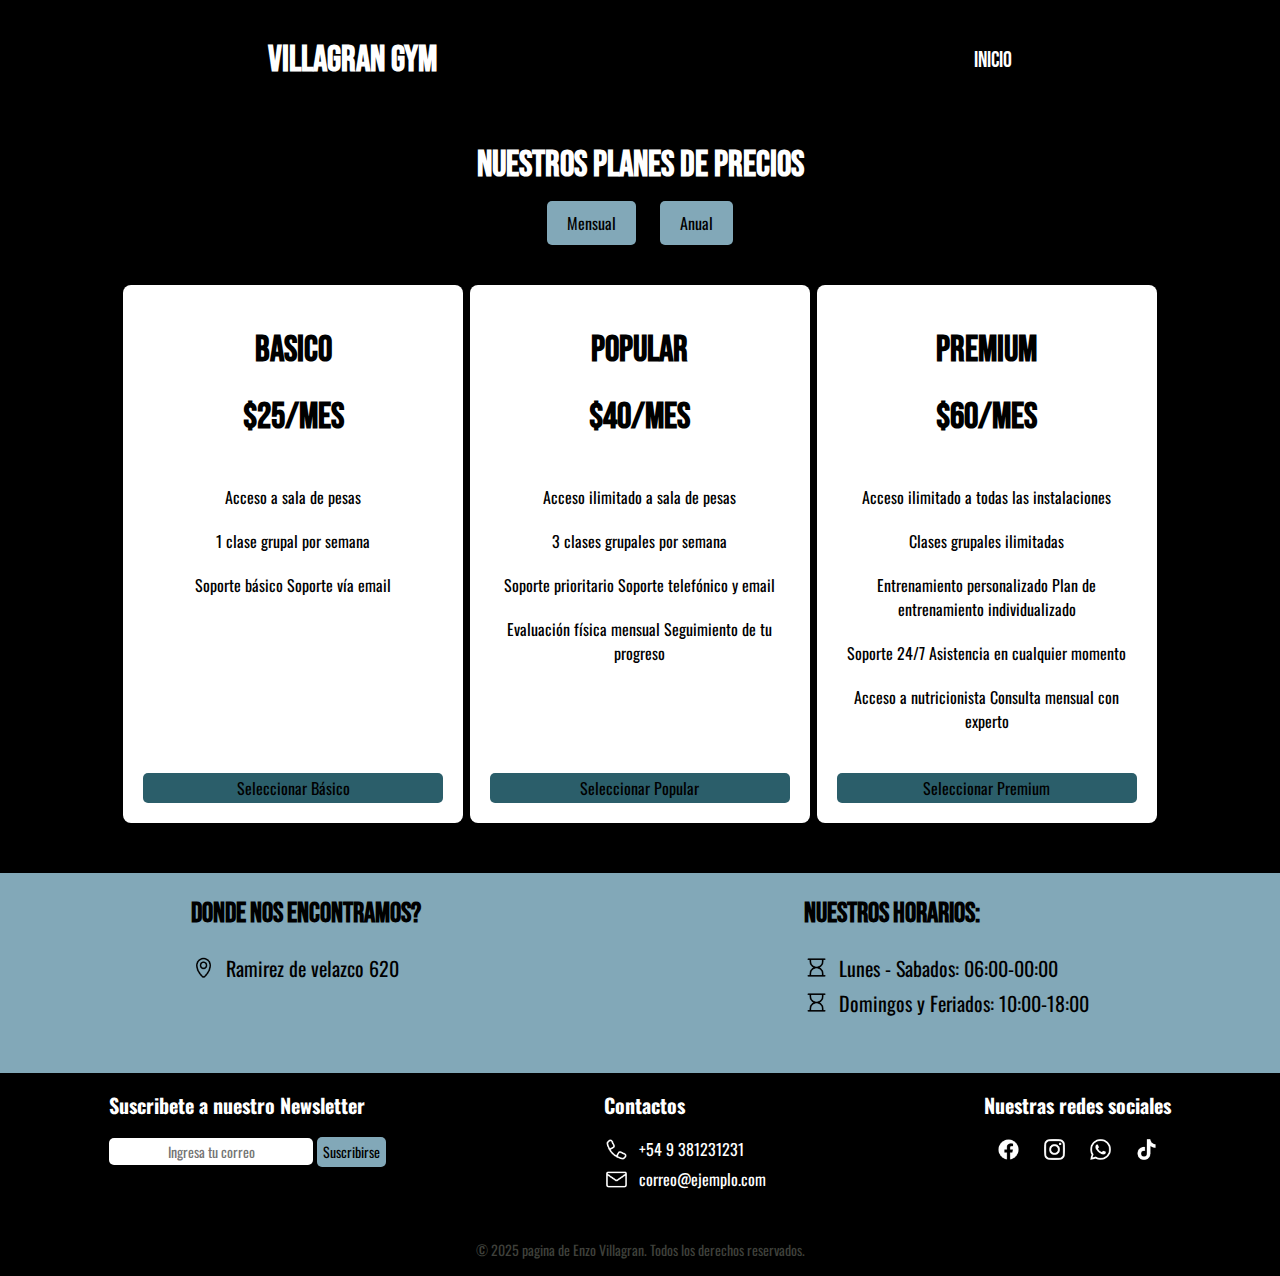
<file: precios-nuevo.html>
<!DOCTYPE html>
<html lang="en">
<head>
    <meta charset="UTF-8">
    <meta name="viewport" content="width=device-width, initial-scale=1.0">
    <link rel="stylesheet" href="resources/css/precios-nuevo.css">
    <link rel="stylesheet" href="resources/css/variables-y-estandares.css">
    <link rel="preconnect" href="https://fonts.googleapis.com">
    <link rel="preconnect" href="https://fonts.gstatic.com" crossorigin>
    <link href="https://fonts.googleapis.com/css2?family=Bebas+Neue&family=Oswald&display=swap" rel="stylesheet">
    <script src="resources/js/precios.js"></script>
    <title>Precios</title>
</head>
<body>
    <header>
        <section class="superior">    
            <h1 class="titulo">VILLAGRAN GYM</h1> 
            <nav>
                <a class="subtitulo-menor" href="index.html">INICIO</a>
            </nav>
        </section>
        <section class="precios-nav">
            <h1 class="titulo">Nuestros Planes de Precios</h1>
            <div class="toggle-container">
                <input type="radio" id="mensual" name="plan" checked>
                <label for="mensual"class="minuscula-fuente-variable">Mensual</label>
                <input type="radio" id="anual" name="plan">
                <label for="anual" class="minuscula-fuente-variable">Anual</label>
            </div>
        </section>
    </header>
    <main class="planes-container">
        <div class="plan">
            <h1 class="titulo">BASICO</h1>
            <div class="price mensual-price titulo">$25/mes</div>
            <div class="price anual-price titulo">$240/año</div>
            <ul class="minuscula-fuente-variable">
                <li>Acceso a sala de pesas</li>
                <li>1 clase grupal por semana</li>
                <li class="tooltip-container">Soporte básico <span class="tooltip">Soporte vía email</span></li>
            </ul>
            <button class="minuscula-fuente-variable">Seleccionar Básico</button>
        </div>
        <div class="plan">
            <h1 class="titulo">POPULAR</h1>
            <div class="price mensual-price titulo">$40/mes</div>
            <div class="price anual-price titulo">$380/año</div>
            <ul class="minuscula-fuente-variable">
                <li>Acceso ilimitado a sala de pesas</li>
                <li>3 clases grupales por semana</li>
                <li class="tooltip-container">Soporte prioritario <span class="tooltip">Soporte telefónico y email</span></li>
                <li class="tooltip-container">Evaluación física mensual <span class="tooltip">Seguimiento de tu progreso</span></li>
            </ul>
            <button class="minuscula-fuente-variable">Seleccionar Popular</button>
        </div>
        <div class="plan">
            <h1 class="titulo">PREMIUM</h1>
            <div class="price mensual-price titulo">$60/mes</div>
            <div class="price anual-price titulo">$570/año</div>
            <ul class="minuscula-fuente-variable">
                <li>Acceso ilimitado a todas las instalaciones</li>
                <li>Clases grupales ilimitadas</li>
                <li class="tooltip-container">Entrenamiento personalizado <span class="tooltip">Plan de entrenamiento individualizado</span></li>
                <li class="tooltip-container">Soporte 24/7 <span class="tooltip">Asistencia en cualquier momento</span></li>
                <li class="tooltip-container">Acceso a nutricionista <span class="tooltip">Consulta mensual con experto</span></li>
            </ul>
            <button class="minuscula-fuente-variable">Seleccionar Premium</button>
        </div>
    </main>
    <div class="informacion">
        <div>
            <h2 class="subtitulo">Donde nos encontramos?</h2>
            <ul class="horarios-mapa">
                <li class="minuscula-fuente-variable subtitulo-mapa"><img src="resources/icons/MapMarker5.png" alt="mapa" style="width: 25px;">Ramirez de velazco 620</li>
            </ul>
        </div>
        <div>
            <h2 class="subtitulo">Nuestros Horarios:</h2>
            <ul class="horarios-mapa">
                <li class="minuscula-fuente-variable subtitulo-mapa"><img src="resources/icons/Hourglass.png" alt="reloj" style="width: 25px;">Lunes - Sabados: 06:00-00:00</li>
                <li class="minuscula-fuente-variable subtitulo-mapa"><img src="resources/icons/Hourglass.png" alt="reloj" style="width: 25px;">Domingos y Feriados: 10:00-18:00</li>
            </ul>
        </div>
    </div> 
    <footer class="inferior">
            <div class="footer">
                <div>
                    <h2 class="minuscula-fuente-variable subtitulo-footer">Suscribete a nuestro Newsletter</h2>
                        <form method="POST">
                            <input class="texto-pequenio" type="email" name="email" placeholder="Ingresa tu correo" required>
                            <button class="texto-pequenio" type="submit">Suscribirse</button>
                        </form>
                </div>
                <div>
                    <h2 class="minuscula-fuente-variable subtitulo-footer">Contactos</h2>
                    <ul class="contactos">
                        <li class="texto-normal"><img src="resources/icons/Telephone1.png" alt="telefono" style="width: 25px;">+54 9 381231231</li>
                        <li class="texto-normal"><img src="resources/icons/Envelope1.png" alt="email" style="width: 25px;">correo@ejemplo.com</li>
                    </ul>
                </div>
                <div>
                    <h2 class="minuscula-fuente-variable subtitulo-footer">Nuestras redes sociales</h2>
                    <ul class="redes-sociales">
                        <li><a href="#" aria-label="Link para ir a facebook"><img src="resources/icons/Facebook.png" alt="facebook" class="logo-red-social"></a></li>
                        <li><a href="#" aria-label="Link para ir a instagram"><img src="resources/icons/Instagram.png" alt="instagram" class="logo-red-social"></a></li>
                        <li><a href="#" aria-label="Link para ir a whatsapp"><img src="resources/icons/Whatsapp.png" alt="whatsapp" class="logo-red-social"></a></li>
                        <li><a href="#" aria-label="Link para ir a tiktok"><img src="resources/icons/Tiktok.png" alt="tiktok" class="logo-red-social"></a></li>
                    </ul>
                </div>
            </div>
            <div class="footer-legal">
                <p class="texto-pequenio">&copy; 2025 pagina de Enzo Villagran. Todos los derechos reservados.</p>
            </div>  
    </footer>
</body>
</html>
</file>
<file: resources/css/blog.css>
header {
    text-align: center;
    margin-bottom: 30px;
}
.superior{
    display: flex;
    justify-content: space-around;
    align-items: center;
    height: 120px;
}
.navegacion{
    text-decoration: none;
    color: var(--letra-claro);
}
.tags-categorias {
    display: flex;
    justify-content: center;
    gap: 10px;
    margin-top: 15px;
}

.tags-categorias input[type="radio"] {
    display: none;
}

.tags-categorias label {
    display: inline-block;
    padding: 8px 15px;
    border: 1px solid #ccc;
    border-radius: 5px;
    background-color: #fff;
    color: #333;
    cursor: pointer;
    transition: background-color 0.3s ease;
}

.tags-categorias input[type="radio"]:checked + label {
    background-color: var(--bg-terciario-color);
    color: white;
    border-color: var(--bg-terciario-color);
}

.blog-grid {
    display: grid;
    grid-template-columns: repeat(auto-fit, minmax(300px, 1fr));
    gap: 30px;
    max-width: 1200px;
    margin: 0 auto;
}

.articulo {
    background-color: #fff;
    border-radius: 8px;
    box-shadow: 0 2px 5px rgba(0, 0, 0, 0.1);
    padding: 20px;
}

.articulo img {
    width: 100%;
    height: auto;
    border-radius: 5px;
    margin-bottom: 15px;
}

.articulo h3 {
    margin-top: 0;
    margin-bottom: 10px;
    color: var(--bg-terciario-color);
}

.articulo .tag {
    color: #777;
    font-size: 0.9em;
    margin-bottom: 10px;
}

.articulo a {
    color: var(--bg-terciario-color);
    text-decoration: none;
    font-weight: bold;
}

.articulo a:hover {
    text-decoration: underline;
}

/* Filtrado CSS */
.blog-grid > * {
    display: block; /* Mostrar todos los artículos inicialmente */
}

#nutricion:checked ~ main.blog-grid > :not(.nutricion) {
    display: none;
}

#entrenamiento:checked ~ main.blog-grid > :not(.entrenamiento) {
    display: none;
}

#recetas:checked ~ main.blog-grid > :not(.recetas) {
    display: none;
}

#estilo-vida:checked ~ main.blog-grid > :not(.estilo-vida) {
    display: none;
}

/* Sección de Comentarios */
.comentarios {
    max-width: 800px;
    margin: 30px auto;
    padding: 20px;
    background-color: #fff;
    border-radius: 8px;
    box-shadow: 0 2px 5px rgba(0, 0, 0, 0.1);
}

.comentarios h2 {
    color:var(--bg-terciario-color);
    margin-bottom: 20px;
    text-align: center;
}

.comentario {
    display: flex;
    gap: 15px;
    margin-bottom: 20px;
    padding-bottom: 15px;
    border-bottom: 1px solid #eee;
}

.comentario:last-child {
    border-bottom: none;
}

/* Avatares CSS */
.avatar {
    width: 50px;
    height: 50px;
    border-radius: 50%;
    background-color: #ccc;
    overflow: hidden;
    position: relative;
}

/* Avatar por defecto (círculo gris) */

/* Avatar Mujer */
.avatar.mujer {
    background-color: #fdd; /* Color base femenino */
}
.avatar.mujer::before {
    content: '';
    position: absolute;
    top: 10%;
    left: 30%;
    width: 40%;
    height: 40%;
    border-radius: 50%;
    background-color: #faa; /* Tono más claro para la cara */
}
.avatar.mujer::after {
    content: '';
    position: absolute;
    top: 60%;
    left: 20%;
    width: 60%;
    height: 20%;
    border-radius: 50%;
    background-color: #f88; /* Color para el "cabello" */
}

/* Avatar Hombre con Gafas */
.avatar.hombre.gafas {
    background-color: #aad; /* Color base masculino */
}
.avatar.hombre.gafas::before {
    content: '';
    position: absolute;
    top: 25%;
    left: 20%;
    width: 60%;
    height: 30%;
    border-radius: 10px;
    border: 3px solid #333; /* Gafas */
    box-sizing: border-box;
}
.avatar.hombre.gafas::after {
    content: '';
    position: absolute;
    top: 60%;
    left: 30%;
    width: 40%;
    height: 30%;
    border-radius: 50%;
    background-color: #88b; /* Tono más claro para la cara */
}

.texto-comentario {
    flex-grow: 1;
}

.texto-comentario h3 {
    margin-top: 0;
    color: var(--letra-oscuro);
    font-size: 1.1em;
    margin-bottom: 5px;
}

.texto-comentario p {
    color: var(--letra-oscuro);
    margin-bottom: 0;
}

/* Estilos para pantallas más pequeñas */
@media (max-width: 768px) {
    .blog-grid {
        grid-template-columns: 1fr;
    }

    .articulo[style*="span 2"] {
        grid-column: span 1;
    }

    .comentario {
        flex-direction: column;
        align-items: flex-start;
    }

    .avatar {
        margin-bottom: 10px;
    }
}

/* Estilos para el efecto Scroll Reveal (NECESITA JAVASCRIPT) */
.reveal {
    opacity: 0;
    transform: translateY(20px);
    transition: opacity 0.5s ease-out, transform 0.5s ease-out;
}

.reveal.active {
    opacity: 1;
    transform: translateY(0);
}
</file>
<file: resources/css/variables-y-estandares.css>
:root {
    /* Color del tema de la pagina */
    --bg-principal: #000;
    --bg-claro: #fff;
    --bg-secundario-gris: #3F403B;
    --bg-terciario-color: #2b5e6a;
    --hover-principal: #82a8b8;
    --letra-claro: #fff;
    --letra-oscuro: #000;

    /* Tamaños de fuentes */
    --fuente-base: 1rem;
    /* Generalmente 16px por defecto */
    --fuente-titulo-h1: 2.25rem;
    /* 36px */
    --fuente-titulo-h2: 1.75rem;
    /* 28px */
    --fuente-titulo-h3: 1.375rem;
    /* 22px */
    --fuente-texto-normal: 1rem;
    /* 16px */
    --fuente-texto-pequeno: 0.875rem;
    /* 14px */

    /* Fuentes */
    --fuente-titulos: 'Bebas Neue', sans-serif;
    --fuente-minuscula: 'Oswald', sans-serif;
}

html,
body {
    margin: 0;
    padding: 0;
    width: 100%;
    height: 100%;
    background-color: var(--bg-principal);
    color: var(--letra-claro);
}

.titulo {
    font-family: var(--fuente-titulos);
    font-size: var(--fuente-titulo-h1);
}

.subtitulo {
    font-family: var(--fuente-titulos);
    font-size: var(--fuente-titulo-h2);
}

.subtitulo-menor {
    font-family: var(--fuente-titulos);
    font-size: var(--fuente-titulo-h3);
}

.texto-normal {
    font-family: var(--fuente-minuscula);
    font-size: var(--fuente-texto-normal);
}

.texto-pequenio {
    font-family: var(--fuente-minuscula);
    font-size: var(--fuente-texto-pequeno);
}

.mayuscula-fuente-variable {
    font-family: var(--fuente-titulos);
}

.minuscula-fuente-variable {
    font-family: var(--fuente-minuscula);
}

.footer {
    background-color: var(--bg-principal);
    color: var(--letra-claro);
    display: flex;
    justify-content: space-around;
    align-items: baseline;
    height: 150px;
}

.subtitulo-footer {
    font-size: 20px;
}

.logo-red-social {
    width: 25px;
}

.redes-sociales {
    align-items: center;
    padding: 0 2px;
    display: flex;
    justify-content: space-around;
    list-style: none;
}

.contactos {
    list-style: none;
    padding: 0;
    margin: 0;
}

.contactos li {
    display: flex;
    align-items: center;
    margin-bottom: 5px;
}

.contactos li img {
    margin-right: 10px;
}

.footer-legal {
    text-align: center;
    padding: 2px 2px;
    color: var(--bg-secundario-gris);
}

input[type="email"] {
    height: 25px;
    width: 200px;
    border-radius: 5px;
    text-align: center;
    border: none;
}

button {
    height: 30px;
    background-color: var(--hover-principal);
    border-radius: 5px;
    color: var(--letra-oscuro);
    cursor: pointer;
    border: none;
}

.informacion {
    display: flex;
    justify-content: space-around;
    background-color: var(--hover-principal);
    color: var(--letra-oscuro);
    height: 200px;
}

.horarios-mapa {
    list-style: none;
    padding: 0;
    margin: 0;
}

.horarios-mapa li {
    display: flex;
    align-items: center;
    margin-bottom: 5px;
}

.horarios-mapa li img {
    margin-right: 10px;
}

.subtitulo-mapa {
    font-size: 20px;
}
</file>
<file: resources/css/clases.css>
.superior{
    position: relative; 
    z-index: 2;
    display: flex;
    justify-content: space-around;
    align-items: center;
    height: 120px;
}
.titulo{
    text-align: center;
}
.subtitulo-menor{
    text-decoration: none;
    color: var(--letra-claro);
}

input[type="radio"] {
    display: none;
}
.container-categoria{
    display: flex;
    justify-content: center;
    align-items: center;
    margin-bottom: 25px;
}
.container-categoria label {
    background-color: var(--hover-principal);
    color: var(--letra-oscuro);
    padding: 10px 20px;
    border-radius: 5px;
    margin: 10px;
    cursor: pointer;
}
.container-categoria label:hover{
    opacity: 0.8;
}
main img{
    max-width: 100%;
    margin-bottom: 2em;
    display: block;
}
.galeria-masonry{
    columns: 5 300px;
    column-gap: 1em;
}
.clase-card {
    position: relative;
    overflow: hidden;
    border-radius: 8px;
    box-shadow: 0 2px 5px rgba(0, 0, 0, 0.1);
    transition: transform 0.3s ease; 
}
.clase-card img {
    display: block;
    width: 100%;
    height: auto; 
    transition: transform 0.3s ease;
}
.clase-card:hover {
    transform: scale(1.05);
}
.clase-card:hover img {
    transform: scale(1.1);
}
.overlay {
    position: absolute;
    top: 0;
    left: 0;
    width: 100%;
    height: 100%;
    background-color: rgba(0, 0, 0, 0.7);
    color: white;
    display: flex;
    flex-direction: column;
    justify-content: center;
    align-items: center;
    opacity: 0;
    transition: opacity 0.3s ease;
}    
.clase-card:hover .overlay {
    opacity: 1;
}
.overlay h3 {
    margin-bottom: 10px;
}

.horarios {
    margin: 30px 30px;
}

.tabla-container {
    overflow-x: auto; 
    color: var(--letra-oscuro);
}

.horarios table {
    width: 100%;
    border-collapse: collapse;
    margin-top: 10px;
}

.horarios th, .horarios td {
    padding: 10px;
    border: 1px solid #ddd;
    text-align: center;
}

.horarios th {
    background-color: var(--bg-claro);
}

.horarios td.musculacion {
    background-color: var(--hover-principal);
}

.horarios td.crossfit {
    background-color: #278783;
}

.horarios td.yoga {
    background-color: #d1e0d7;
}

.horarios td.spinning {
    background-color: #ffebd0;
}
.horarios td.ninguna{
    background-color: var(--bg-claro);
}

.galeria-masonry > * { /* Oculta todas las tarjetas inicialmente */
    display: none;
}

/* Mostrar todas las tarjetas cuando el radio "todos" está checked */
#todos:checked ~ .galeria-masonry .clase-card {
    display: block;
}

/* Mostrar solo las tarjetas de musculación cuando el radio "musculacion" está checked */
#musculacion:checked ~ .galeria-masonry .clase-card[data-categoria~="musculacion"] {
    display: block;
}

/* Ocultar las tarjetas que NO son de musculación cuando el radio "musculacion" está checked */
#musculacion:checked ~ .galeria-masonry .clase-card:not([data-categoria~="musculacion"]) {
    display: none;
}

/* Mostrar solo las tarjetas de crossfit cuando el radio "crossfit" está checked */
#crossfit:checked ~ .galeria-masonry .clase-card[data-categoria~="crossfit"] {
    display: block;
}

/* Ocultar las tarjetas que NO son de crossfit cuando el radio "crossfit" está checked */
#crossfit:checked ~ .galeria-masonry .clase-card:not([data-categoria~="crossfit"]) {
    display: none;
}

/* Mostrar solo las tarjetas de yoga cuando el radio "yoga" está checked */
#yoga:checked ~ .galeria-masonry .clase-card[data-categoria~="yoga"] {
    display: block;
}

/* Ocultar las tarjetas que NO son de yoga cuando el radio "yoga" está checked */
#yoga:checked ~ .galeria-masonry .clase-card:not([data-categoria~="yoga"]) {
    display: none;
}

/* Mostrar solo las tarjetas de spinning cuando el radio "spinning" está checked */
#spinning:checked ~ .galeria-masonry .clase-card[data-categoria~="spinning"] {
    display: block;
}

/* Ocultar las tarjetas que NO son de spinning cuando el radio "spinning" está checked */
#spinning:checked ~ .galeria-masonry .clase-card:not([data-categoria~="spinning"]) {
    display: none;
}
</file>
<file: resources/css/entrenadores.css>
.superior {
    display: flex;
    align-items: center;
    justify-content: space-around;
}

.superior a {
    text-decoration: none;
    color: var(--letra-clara);
}

.profesionales {
    text-align: center;
}

main {
    padding-top: 50px;
    height: 600px;
}

.entrenadores-container {
    margin: 50px 0;
    padding: 0 120px;
    display: flex;
    justify-content: space-around;
    align-items: center;
    perspective: 1000px;
}

.entrenador {
    background-color: var(--bg-claro);
    border-radius: 8px;
    padding: 15px 20px;
    text-align: center;
}

.entrenador h1,
.entrenador p {
    color: var(--letra-oscuro);
}

.perfil-entrenador {
    width: 200px;
}
.card {
    width: 300px;
    height: 400px;
    transition: transform 0.8s ease-in-out;
    transform-style: preserve-3d;
    /* Mantiene la perspectiva 3D para los hijos */
}

.card:hover {
    transform: rotateY(180deg);
    /* Rota la card 180 grados en el eje Y al hacer hover */
}

.card-face {
    position: absolute;
    width: 100%;
    height: 100%;
    backface-visibility: hidden;
    /* Oculta la parte trasera del elemento cuando está de frente */
    display: flex;
    flex-direction: column;
    align-items: center;
    justify-content: center;
    border-radius: 8px;
    box-shadow: 0 4px 8px rgba(0, 0, 0, 0.2);
    background-color: #f0f0f0;
    /* Color de fondo del frente y el reverso */
}

.card-face-front {
    /* Estilos específicos para el frente de la card */
    color: #333;
}

.card-face-back {
    /* Estilos específicos para el reverso de la card */
    background-color: var(--hover-principal);
    /* Otro color para diferenciar */
    color: var(--letra-oscuro);
    transform: rotateY(180deg);
    /* Rota el reverso 180 grados inicialmente para que esté oculto */
}

.card-face img {
    max-width: 80%;
    max-height: 60%;
    object-fit: cover;
    /* Ajusta la imagen al contenedor sin deformarla */
    border-radius: 50%;
    margin-bottom: 10px;
}

.card-face h3 {
    margin-top: 0;
}

.habilidad {
    width: 80%;
    margin-bottom: 15px;
    text-align: left;
}

.barra-contenedor {
    background-color: #ddd;
    border-radius: 5px;
    overflow: hidden;
    height: 20px;
    margin-top: 5px;
}

.barra {
    background-color: #3cb658;
    color: white;
    height: 100%;
    border-radius: 5px;
    display: flex;
    align-items: center;
    justify-content: flex-end;
    padding-right: 10px;
    font-size: 0.9em;
}

/* Sistema de Rating con Estrellas Animadas (CSS-only) */
.rating {
    display: flex;
    justify-content: center;
    align-items: center;
}

.star-rating {
    font-size: 24px;
    color: #ccc;
    display: flex;
}

.star {
    cursor: pointer;
    /* Opcional si quieres que sean interactivos (solo visual aquí) */
    transition: color 0.3s ease;
}

.star.filled {
    color: rgb(255, 217, 0);
}

/* Estilos para pantallas más pequeñas */
@media (max-width: 600px) {
    .entrenadores-grid {
        grid-template-columns: 1fr;
    }
}
</file>
<file: resources/css/formulario.css>
* {
    box-sizing: border-box;
}
.superior {
    display: flex;
    align-items: center;
    justify-content: space-around;
}

.superior a {
    text-decoration: none;
    color: var(--letra-clara);
}
.titulo {
    text-align: center;
    margin-bottom: 32px;
}
.container {   
    width: 100%; 
    max-width: 768px;
    margin: 50px auto;
}
.formulario {
    background-color: var(--bg-claro);
    color: var(--letra-oscuro);
    padding: 24px 32px;
    border-radius: 8px;
    box-shadow: 0 4px 12px rgba(0, 0, 0, 0.2);
}
.formulario-grid{
    display: grid;
    grid-template-columns: repeat(6,1fr);
    grid-template-rows: repeat(4,auto);
    gap: 10px;

}
.elemento-nombre{
    grid-column: 1/4;
    grid-row: 1/2;
}
.elemento-email{
    grid-column: 4/7;
    grid-row: 1/2;
}
.elemento-telefono{
    grid-column: 1/4;
    grid-row: 2/3;
}
.elemento-asunto{
    grid-column: 4/7;
    grid-row: 2/3;
}
.elemento-mensaje{
    grid-column: 2/6;
    grid-row: 3/-3;
}
.elemento-boton{
    grid-column: 3/4;
    grid-row: 4/4;
}
.form-label {
    margin-bottom: 8px;
}
.form-input,
.form-select,
.form-textarea {
    width: 100%;
    padding: 8px 8px;
    border: 1px solid #ccc;
    border-radius: 4px;
    font-family: var(--fuente-minuscula);
    font-size: var(--fuente-texto-normal);
}
.form-textarea{
    height: 120px;
}

/* Button Styles */
.btn {
    width: 100px;
    height: 40px;
    background-color: var(--hover-principal);
}

.btn:hover {
    background-color: var(--bg-terciario-color);
}

.btn:disabled {
    opacity: 0.7;
    cursor: not-allowed;
}

.btn-container {
    margin-top: 32px;
    text-align: center;
}
/* Form Validation */
.form-input:valid,
.form-select:valid,
.form-textarea:valid {
    border-color: #4CAF50;
}

.form-input:invalid:not(:placeholder-shown),
.form-select:invalid:not(:placeholder-shown),
.form-textarea:invalid:not(:placeholder-shown) {
    border-color: #F44336;
}

.form-input:focus,
.form-select:focus,
.form-textarea:focus {
    outline: none;
    border-color: var(--hover-principal);
    box-shadow: 0 0 0 2px rgba(130, 168, 184, 0.3);
}
/* Loading Spinner */
.spinner {
    display: inline-block;
    width: 16px;
    height: 16px;
    border: 3px solid #ffffff;
    border-radius: 50%;
    border-top-color: transparent;
    animation: spinner 0.8s linear infinite;
    margin-right: 8px;
    vertical-align: middle;
}

@keyframes spinner {
    to {
        transform: rotate(360deg);
    }
}

/* Confirmation Modal */
.modal {
    display: none;
    position: fixed;
    top: 0;
    left: 0;
    width: 100%;
    height: 100%;
    background-color: rgba(0, 0, 0, 0.7);
    z-index: 1000;
    animation: fadeIn 0.3s ease;
}

.modal.show {
    display: flex;
    align-items: center;
    justify-content: center;
}

.modal-content {
    background-color: var(--bg-claro);
    padding: 24px;
    border-radius: 8px;
    max-width: 400px;
    width: 90%;
    position: relative;
    color: var(--letra-oscuro);
}

.modal-close {
    position: absolute;
    top: 16px;
    right: 16px;
    background: none;
    border: none;
    font-size: 24px;
    cursor: pointer;
    color: #666;
}

.modal-body {
    display: flex;
    flex-direction: column;
    align-items: center;
    text-align: center;
}

.success-icon {
    width: 64px;
    height: 64px;
    background-color: var(--bg-terciario-color);
    border-radius: 50%;
    display: flex;
    align-items: center;
    justify-content: center;
    margin-bottom: 16px;
}

.success-icon::before {
    content: "✓";
    color: var(--bg-claro);
    font-size: 32px;
}

@keyframes fadeIn {
    from {
        opacity: 0;
    }

    to {
        opacity: 1;
    }
}
</file>
<file: resources/css/precios-nuevo.css>
.precios-nav {
    text-align: center;
}

.superior{
    display: flex;
    justify-content: space-around;
    align-items: center;
    height: 120px;
}
.titulo{
    text-align: center;
}
.subtitulo-menor{
    text-decoration: none;
    color: var(--letra-claro);
}
input[type="radio"] {
    display: none;
}
label {
    background-color: var(--hover-principal);
    color: var(--letra-oscuro);
    padding: 10px 20px;
    border-radius: 5px;
    margin: 10px;
    cursor: pointer;
}
.plan{
    background-color:var(--bg-claro);
    border-radius: 8px;
    transition: transform 0.3s ease-in-out, box-shadow 0.3s ease-in-out;
    color: var(--letra-oscuro);
    width: 300px;
    text-align: center;
    padding: 20px;
    display: flex;
    flex-direction: column;
    justify-content: space-between;
}
.plan:hover {
    transform: translateY(-5px);
    box-shadow: 0px 0px 45px 1px rgba(255,255,255,0.65);
}
.planes-container{
    margin:50px 0;
    padding: 0 120px;
    display: flex;
    justify-content: space-around;
}
.price {
    font-size: 2em;
    font-weight: bold;
    margin-bottom: 20px;
}

.anual-price {
    display: none; /* Ocultar los precios anuales por defecto */
    color: var(--bg-terciario-color);
}
.plan ul {
    list-style: none;
    padding: 0;
    margin-bottom: 30px;
}

.plan li {
    padding: 10px 0;
}

.plan button {
    background-color: var(--bg-terciario-color);
    color: var(--letra-oscuro);
    border-radius: 5px;
    cursor: pointer;
    transition: background-color 0.3s ease;
    margin-top: auto;
}
.minuscula-fuente-variable{
    font-size: 1em;
}
.plan button:hover {
    background-color:var(--hover-principal);
}
</file>
